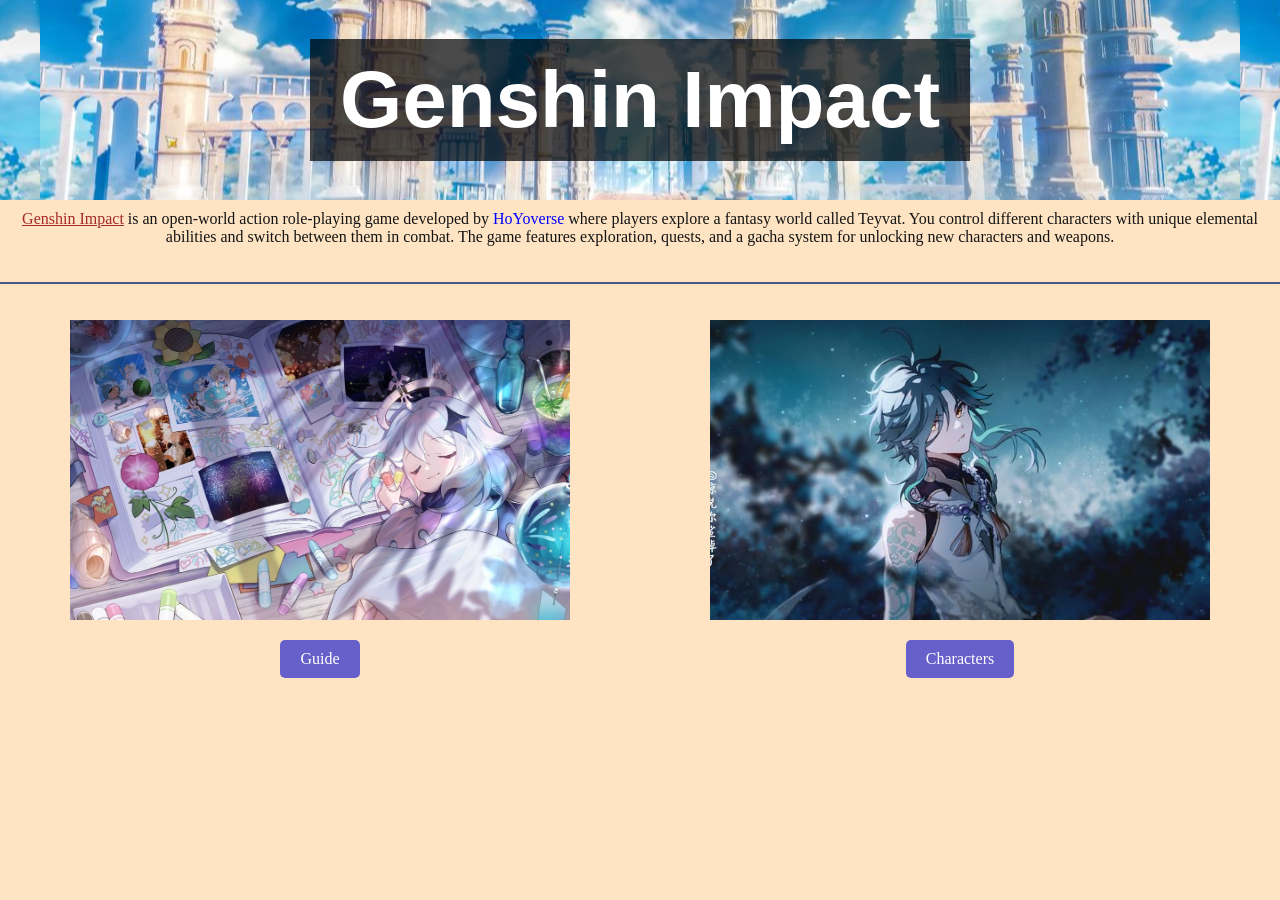
<file: Genshin_Impact_project/index.html>
<!DOCTYPE html>
<html lang="en">

<head>
    <meta charset="UTF-8">
    <meta name="viewport" content="width=device-width, initial-scale=1.0">
    <title>Genshin Impact</title>
    <link rel="stylesheet" href="style.css">
    <style>
        span {
            color: blue;
        }
    </style>
</head>

<body>
    <div class="header">
        <h1>Genshin Impact</h1>
    </div>
    <p><a href="https://genshin.hoyoverse.com">Genshin Impact</a> is an open-world action role-playing game developed by <span>HoYoverse</span> where players explore a fantasy
        world called Teyvat. You control different characters with unique elemental abilities and switch between them in
        combat. The game features exploration, quests, and a gacha system for unlocking new characters and weapons.</p>
        <hr>
 <div class="container">

    <div class="card">
        <img src="paimon.jpg">
        <a href="page2.html" class="butt">Guide</a>
    </div>

    <div class="card">
        <img src="xiao.jpg">
        <a href="page3.html" class="butt">Characters</a>
    </div>

</div>

</body>

</html>
</file>
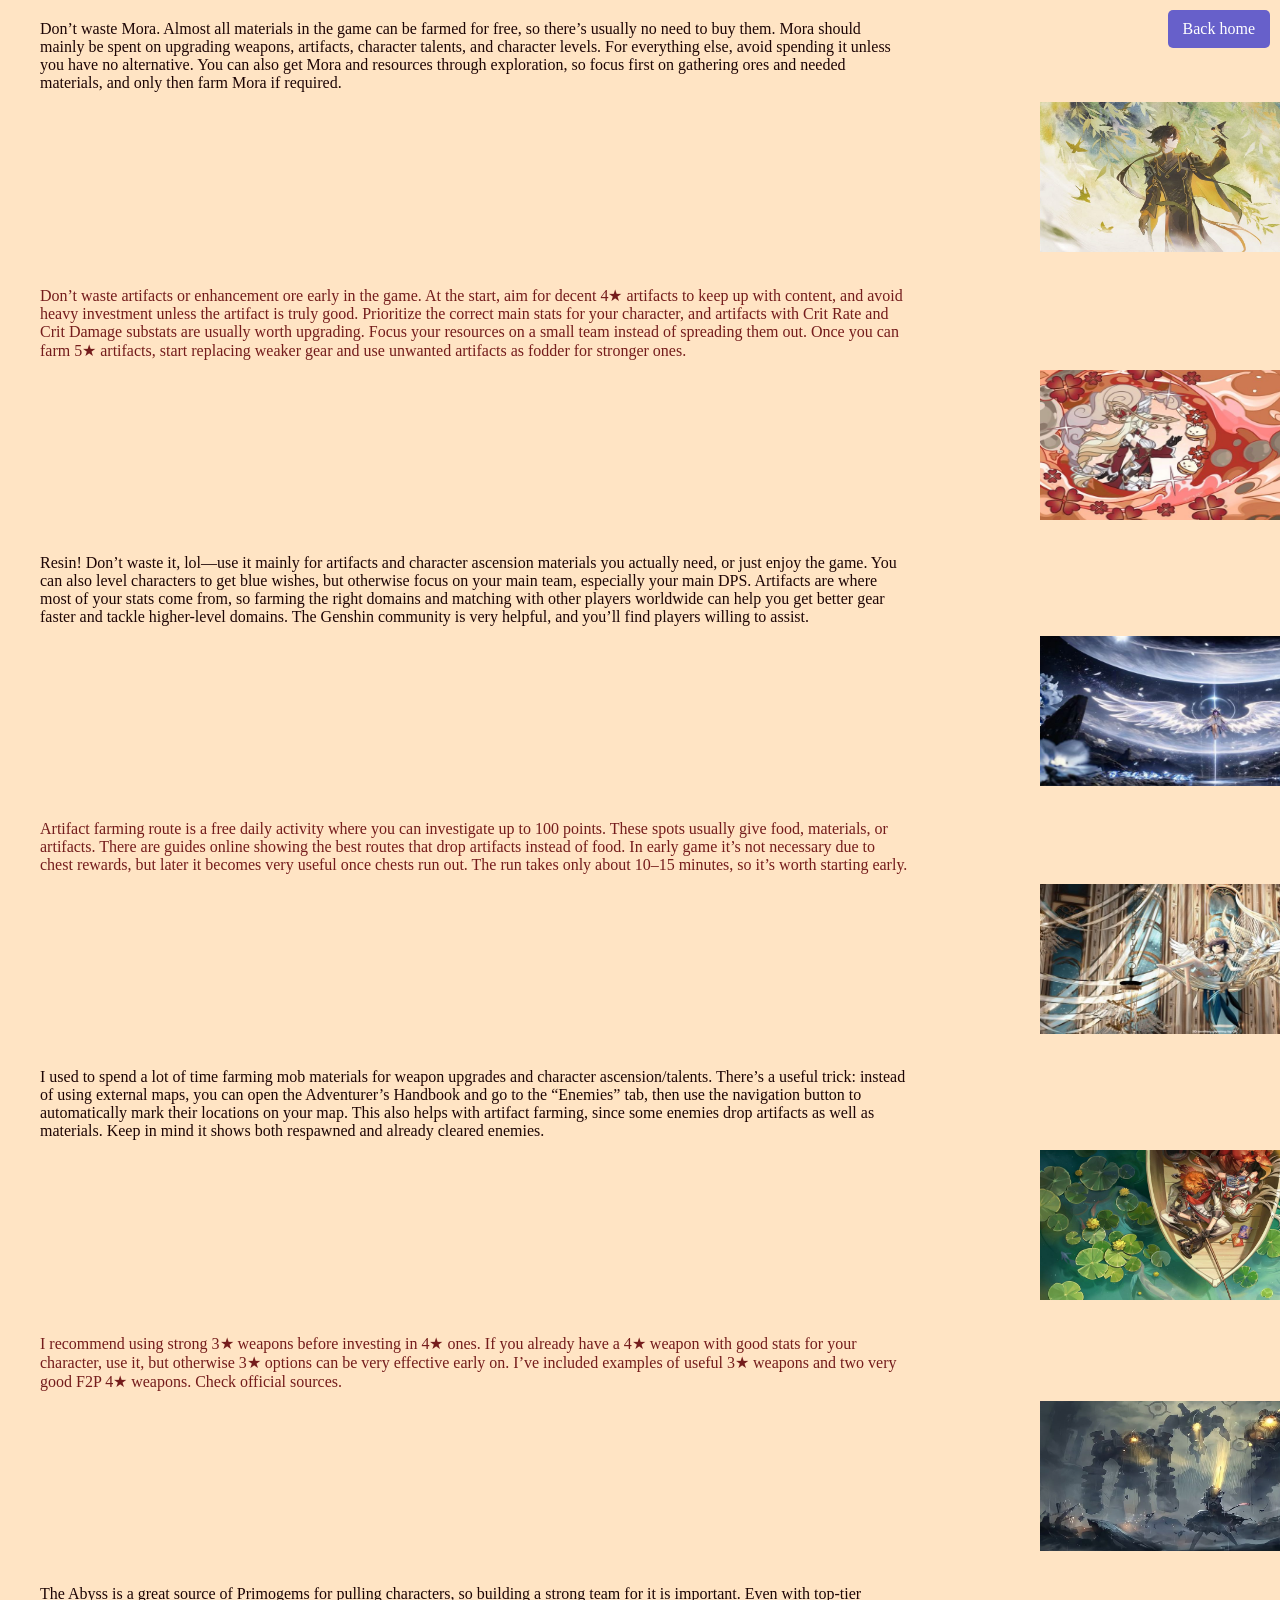
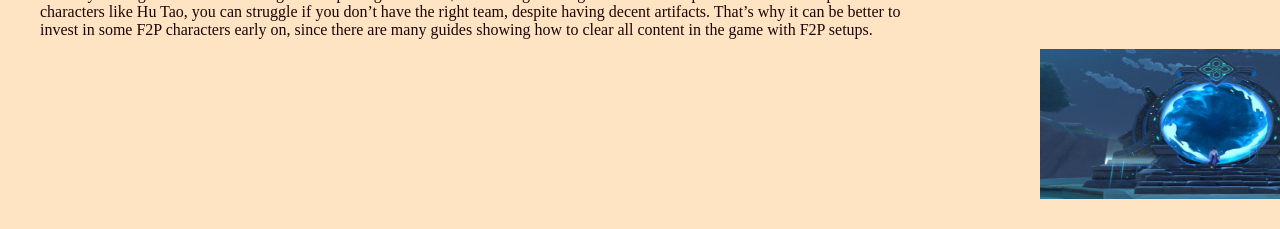
<file: Genshin_Impact_project/page2.html>
<!DOCTYPE html>
<html lang="en">

<head>
    <meta charset="UTF-8">
    <meta name="viewport" content="width=device-width, initial-scale=1.0">
    <title>Guide</title>
    <link rel="stylesheet" href="style2.css">
</head>

<body>
    <a href="index.html" class="homebutt">Back home</a>
    
    <ul>
        <li>
            Don’t waste Mora. Almost all materials in the game can be farmed for free, so there’s usually no need to buy
            them. Mora should mainly be spent on upgrading weapons, artifacts, character talents, and character levels.
            For everything else, avoid spending it unless you have no alternative. You can also get Mora and resources
            through exploration, so focus first on gathering ores and needed materials, and only then farm Mora if
            required.
        </li>
        <img src="mora.jpg" >
        <li class="sunday">
            Don’t waste artifacts or enhancement ore early in the game. At the start, aim for decent 4★ artifacts to
            keep up with content, and avoid heavy investment unless the artifact is truly good. Prioritize the correct
            main stats for your character, and artifacts with Crit Rate and Crit Damage substats are usually worth
            upgrading. Focus your resources on a small team instead of spreading them out. Once you can farm 5★
            artifacts, start replacing weaker gear and use unwanted artifacts as fodder for stronger ones.
        </li>
        <img src="alice.jpg" >
        <li>
            Resin! Don’t waste it, lol—use it mainly for artifacts and character ascension materials you actually need,
            or just enjoy the game. You can also level characters to get blue wishes, but otherwise focus on your main
            team, especially your main DPS. Artifacts are where most of your stats come from, so farming the right
            domains and matching with other players worldwide can help you get better gear faster and tackle
            higher-level domains. The Genshin community is very helpful, and you’ll find players willing to assist.
           
        </li>
        <img src="bina.jpg" >
        <li class="sunday">
            Artifact farming route is a free daily activity where you can investigate up to 100 points. These spots
            usually give food, materials, or artifacts. There are guides online showing the best routes that drop
            artifacts instead of food. In early game it’s not necessary due to chest rewards, but later it becomes very
            useful once chests run out. The run takes only about 10–15 minutes, so it’s worth starting early.
        </li>
        <img src="venti.jpg" >
        <li>
            I used to spend a lot of time farming mob materials for weapon upgrades and character ascension/talents.
            There’s a useful trick: instead of using external maps, you can open the Adventurer’s Handbook and go to the
            “Enemies” tab, then use the navigation button to automatically mark their locations on your map. This also
            helps with artifact farming, since some enemies drop artifacts as well as materials. Keep in mind it shows
            both respawned and already cleared enemies.
            
        </li>
        <img src="kaztar.jpg" >
        <li class="sunday">
            I recommend using strong 3★ weapons before investing in 4★ ones. If you already have a 4★ weapon with good
            stats for your character, use it, but otherwise 3★ options can be very effective early on. I’ve included
            examples of useful 3★ weapons and two very good F2P 4★ weapons. Check official sources.
            
        </li>
        <img src="weapon.jpg" >
        <li>
            The Abyss is a great source of Primogems for pulling characters, so building a strong team for it is
            important. Even with top-tier characters like Hu Tao, you can struggle if you don’t have the right team,
            despite having decent artifacts. That’s why it can be better to invest in some F2P characters early on,
            since there are many guides showing how to clear all content in the game with F2P setups.
            
        </li>
        <img src="abyss.jpg" >
    </ul>
    

</body>

</html>
</file>
<file: Genshin_Impact_project/style.css>
body {
    background-color: bisque;
    margin: 0;
}
.header {
    width: 100%;
    height: 200px;
    background-image: url("headbackground.jpg");
    background-position: center;
    display: flex;
    justify-content: center;
    align-items: center;
}
h1 {
    font-family:'Franklin Gothic Medium', 'Arial Narrow', Arial, sans-serif;
    font-size: 80px;
    background: rgba(0, 0, 0, 0.7); 
    color: white;
    padding: 15px 30px;
    align-self: center;
}
p {
    color: rgb(20, 20, 20);
    align-self: center;
    text-align: center;
    padding: 20px;
    margin-top: -10px;
    
}
a {
    color: brown;
}

.container {
    display: flex;              
    justify-content: space-around;
    align-items: center;
    height: 100px;
    
}
.card {
    text-align: center;
    color: white;
}

.card img {
    width: 500px;
    height: 300px;
    object-fit: cover;
    display: block;
   margin-top: 250px;

}

.butt {
    display: inline-block;
    padding: 10px 20px;
    background: rgb(103, 96, 202);
    color: white;
    text-decoration: none;
    border-radius: 5px;
    margin-top: 20px;
}
hr {
    background: rgb(75, 86, 136);
    height: 2px;
    border: none;
    margin-bottom: 40px;
    
}
</file>
<file: Genshin_Impact_project/style2.css>
body {
    background-color: bisque;
    margin: 0;
}
.homebutt {
    position: absolute;
    top: 10px;
    right: 10px;
    background: rgb(103, 96, 202);
    color: white;
    padding: 10px 15px;
    text-decoration: none;
    border-radius: 5px;
}

li {
    color: rgb(29, 5, 5);
    margin-top: 20px;
    width: 70%;
    list-style: none;
}

.sunday {
    color: rgb(116, 28, 28);
}
img {
    height: 150px;
    width: 350px;
    margin: 10px;
    margin-left: 1000px;
}
</file>
